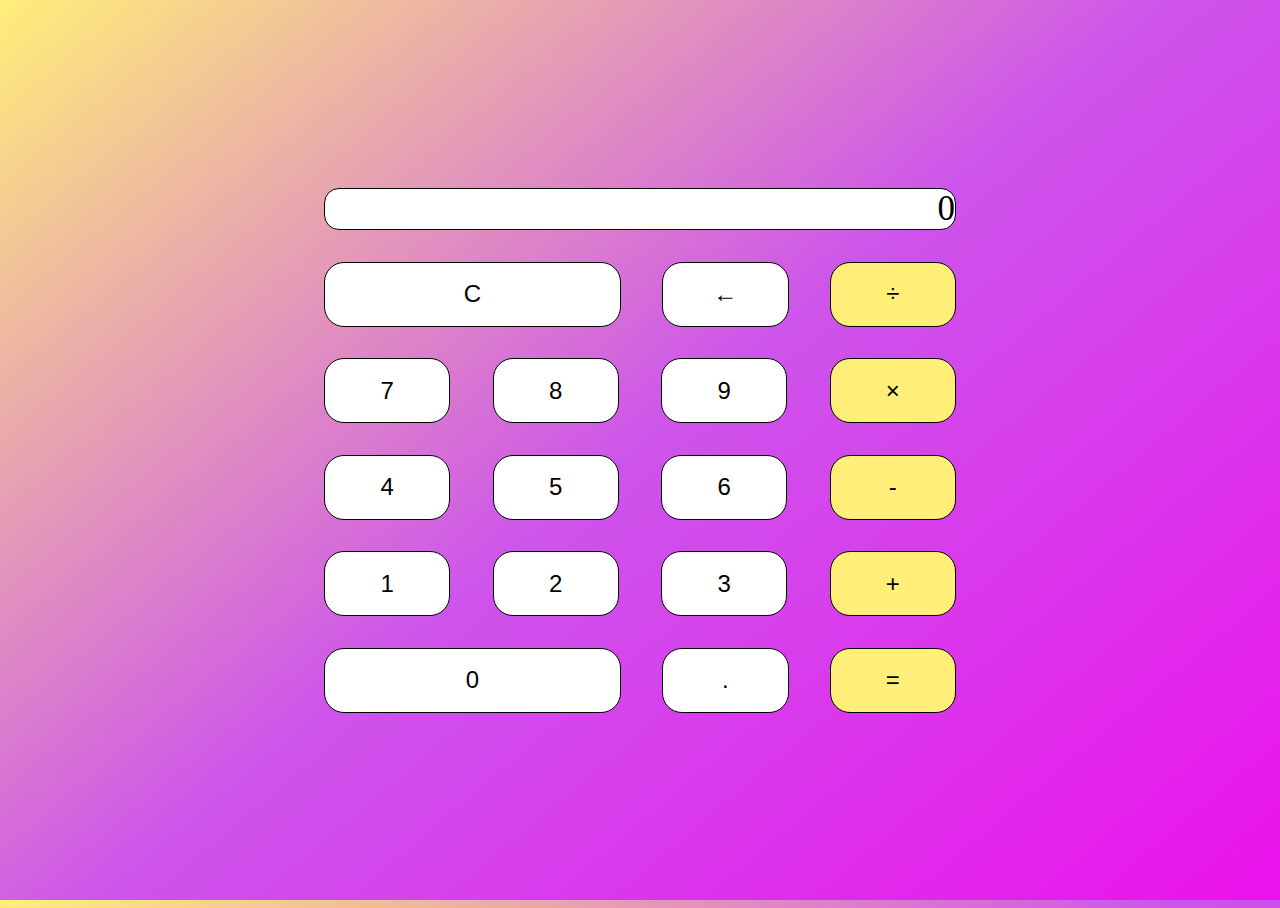
<file: FrontDemo/Demo2-Calculate_app/index.html>
<!DOCTYPE html>
<html lang="en">
<head>
    <meta charset="UTF-8">
    <meta http-equiv="X-UA-Compatible" content="IE=edge">
    <meta name="viewport" content="width=device-width, initial-scale=1.0">
    <title>计算器APP</title>
    <link rel="stylesheet" href="index.css">
</head>
<body>
    
    <div class="wrapper">

        <section class="screen">
            0
        </section>

        <section class="calc-buttons">
            <div class="calc-button-row">
                <button class=" calc-button double">
                    C
                </button>
                <button class="calc-button">
                    &larr;
                </button>
                <button class="calc-button">
                    &divide;
                </button>
            </div>

            <div class="calc-button-row">
                <button class="calc-button">7</button>
                <button class="calc-button">8</button>
                <button class="calc-button">9</button>
                <button class="calc-button">&times;</button>
            </div>

            <div class="calc-button-row">
                <button class="calc-button">4</button>
                <button class="calc-button">5</button>
                <button class="calc-button">6</button>
                <button class="calc-button">-</button>
            </div>

            <div class="calc-button-row">
                <button class="calc-button">1</button>
                <button class="calc-button">2</button>
                <button class="calc-button">3</button>
                <button class="calc-button">&plus;</button>
            </div>

            <div class="calc-button-row">
                <button class="calc-button double">0</button>
                <button class="calc-button">.</button>
                <button class="calc-button">&equals;</button>
            </div>
        </section>



    </div>





    <script src="index.js"></script>
</body>
</html>
</file>
<file: FrontDemo/Demo2-Calculate_app/index.css>
body {
    align-items: center;
    background: linear-gradient(320deg,#eb12ec,#cd54eb,#ffee78);
    display: flex;
    height: 100%;
    justify-content: center;
}

html{
    height: 100%;
}


.wrapper {
    flex-basis: 50%;
    height: 540px;
}

.screen { 
    background-color: white;
    border: 1px solid black;
    border-radius: 15px;
    color: black;
    font-size: 35px;
    text-align: right;
}

.calc-button-row {
    display: flex;
    align-items: center;
    justify-content: space-between;
    margin: 5% 0;
}

.calc-button {
    background: white;
    border: 1px,solid,black;
    border-radius: 20px;
    flex-basis: 20%;
    font-size: 24px;
    height: 65px;
}

.calc-button:last-child {
    background: #ffee78;

}

.calc-button:active {
    background-color: aqua;
}

.double {
    flex-basis: 47%;
}

.triple {
    flex-basis: 73%;
}
</file>
